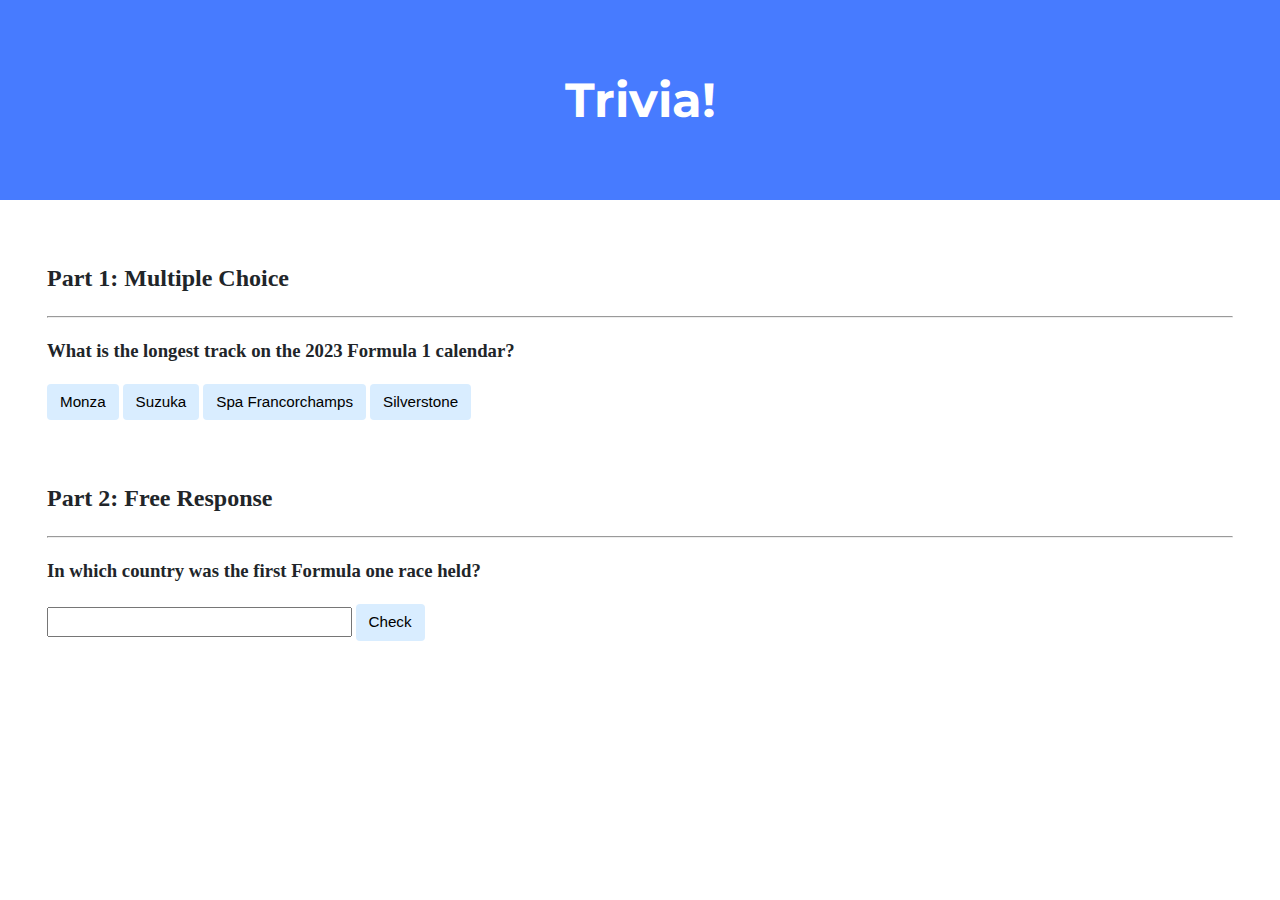
<file: Week 8/trivia/index.html>
<!DOCTYPE html>

<html lang="en">
    <head>
        <link href="https://fonts.googleapis.com/css2?family=Montserrat:wght@500&display=swap" rel="stylesheet">
        <link href="styles.css" rel="stylesheet">
        <title>Trivia!</title>
        <script>
            // TODO: Add code to check answers to questions
            document.addEventListener('DOMContentLoaded', function() {

                // Part 1
                let part1_answer_feedback = document.querySelector('#answer');

                let part1_correct_answer = document.querySelector('.correct');
                part1_correct_answer.addEventListener('click', function() {
                    part1_correct_answer.style.background = 'green';
                    part1_answer_feedback.innerHTML = 'Correct!';
                });

                let part1_incorrect_answer = document.querySelectorAll('.incorrect');
                for (let i = 0; i < part1_incorrect_answer.length; i++)
                {
                    part1_incorrect_answer[i].addEventListener('click', function() {
                        part1_correct_answer.style.background = 'green';
                        part1_incorrect_answer[i].style.background = 'red';
                        part1_answer_feedback.innerHTML = 'Incorrect';
                    });
                }

                // Part 2
                let part2_answer_feedback = document.querySelector('#answer2');

                let part2_button = document.querySelector('#check');
                part2_button.addEventListener('click', function() {
                    console.log("test part 2");

                    let part2_input = document.querySelector('input');
                    if (part2_input.value.toLowerCase() == "united kingdom")
                    {
                        part2_input.style.background = 'green';
                        part2_answer_feedback.innerHTML = 'Correct!';

                    }
                    else
                    {
                        part2_input.style.background = 'red';
                        part2_answer_feedback.innerHTML = 'Incorrect';
                    }
                });
            });
        </script>
    </head>
    <body>
        <div class="header">
            <h1>Trivia!</h1>
        </div>

        <div class="container">
            <div class="section">
                <h2>Part 1: Multiple Choice </h2>
                <hr>
                <!-- TODO: Add multiple choice question here -->
                <h3>What is the longest track on the 2023 Formula 1 calendar?</h3>

                <button class="incorrect">Monza</button>
                <button class="incorrect">Suzuka</button>
                <button class="correct">Spa Francorchamps</button>
                <button class="incorrect">Silverstone</button>

                <p id="answer"></p>
            </div>

            <div class="section">
                <h2>Part 2: Free Response</h2>
                <hr>
                <!-- TODO: Add free response question here -->
                <h3>In which country was the first Formula one race held?</h3>

                <input type="text">
                <button id="check">Check</button>

                <p id="answer2"></p>
            </div>
        </div>
    </body>
</html>
</file>
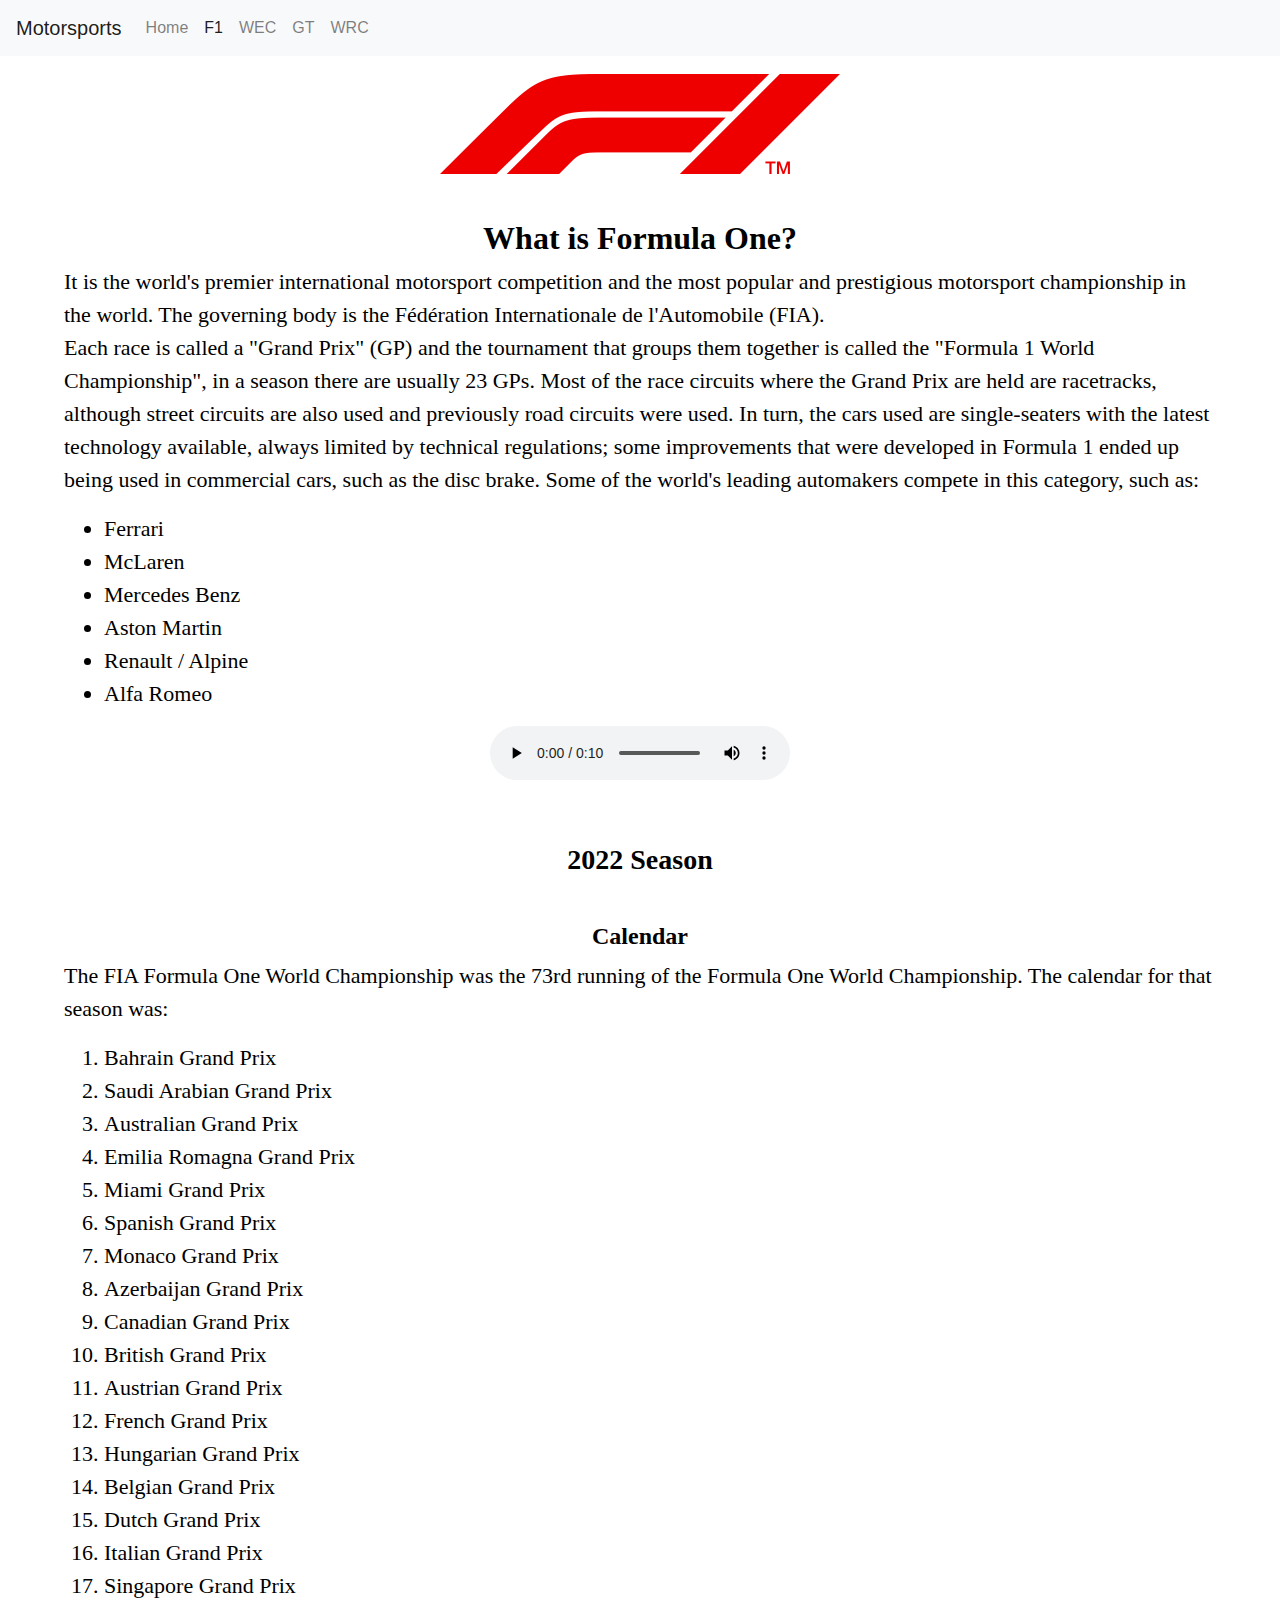
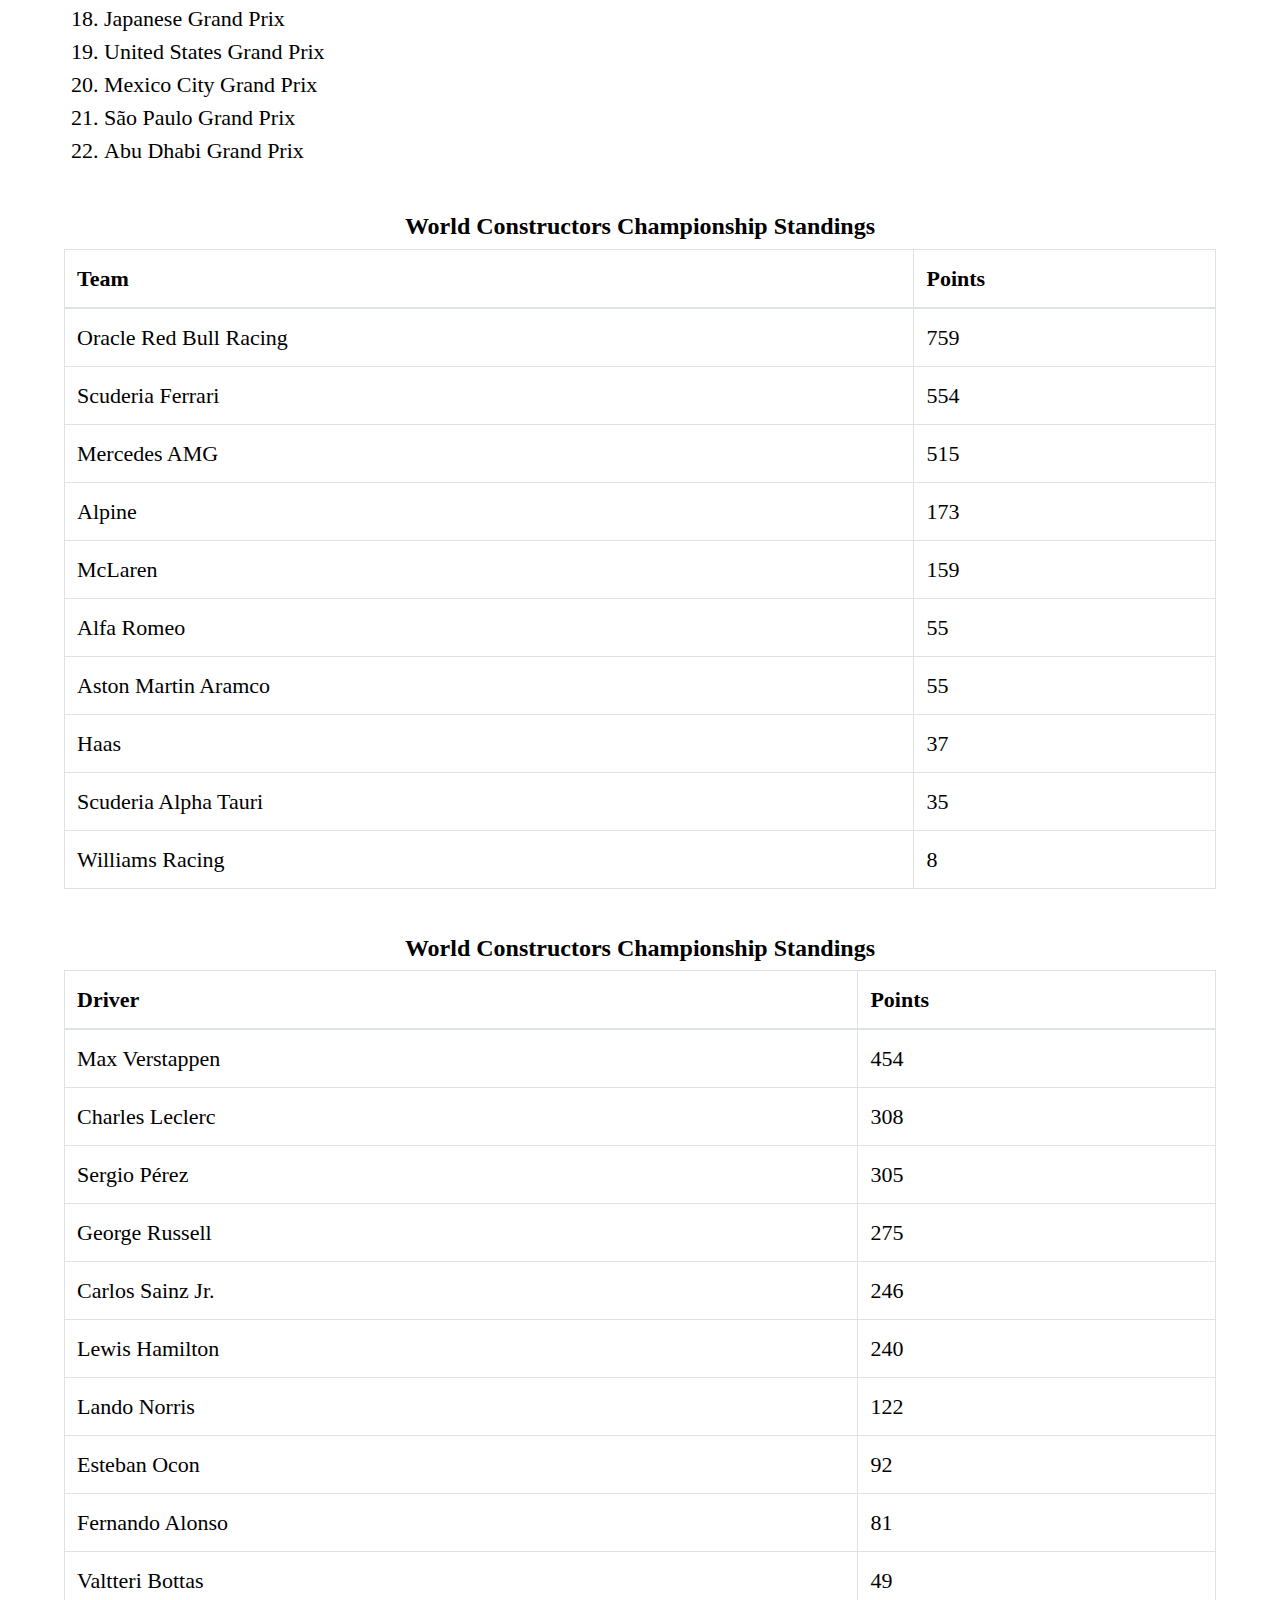
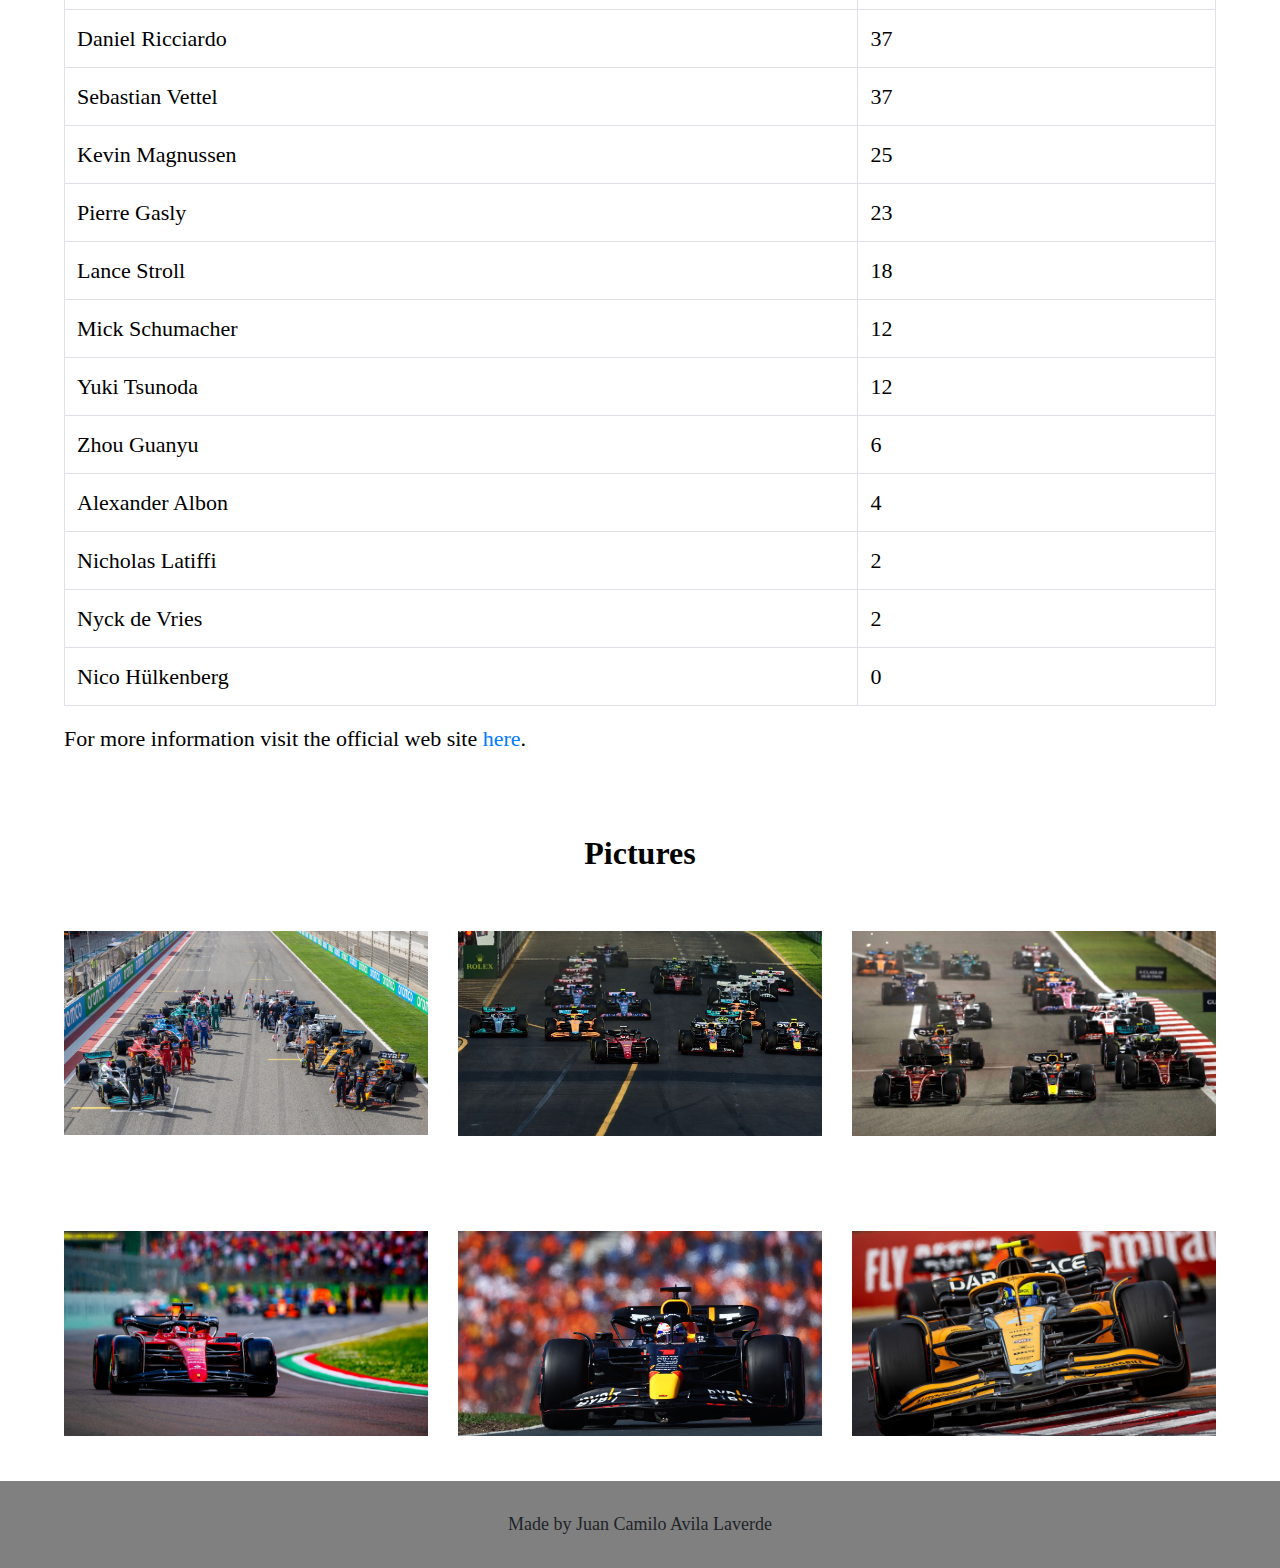
<file: Week 8/homepage/pages/f1.html>
<!DOCTYPE html>
<html lang="en">
    <head>
        <link href="https://cdn.jsdelivr.net/npm/bootstrap@4.0.0/dist/css/bootstrap.min.css" rel="stylesheet" integrity="sha384-Gn5384xqQ1aoWXA+058RXPxPg6fy4IWvTNh0E263XmFcJlSAwiGgFAW/dAiS6JXm" crossorigin="anonymous">
        <link href="../css/content.css" rel="stylesheet">
        <title>Formula One</title>
        <link rel="icon" type="image/png" href="../images/f1-logo.png" sizes="16x16">
        <script src="../js/script.js"></script>
        <meta charset="utf-8">
        <meta name="keywords" content="Motorsports, Racing, F1">
    </head>

    <body>

        <button id="scroll_button" title="Go to top"> &#9650; </button>

        <header>
            <nav class="navbar navbar-expand-lg navbar-light bg-light">
                <a class="navbar-brand" href="../index.html">Motorsports</a>
                <button class="navbar-toggler" type="button" data-toggle="collapse" data-target="#navbarSupportedContent" aria-controls="navbarSupportedContent" aria-expanded="false" aria-label="Toggle navigation">
                    <span class="navbar-toggler-icon"></span>
                </button>
                <div class="collapse navbar-collapse" id="navbarSupportedContent">
                    <ul class="navbar-nav mr-auto">
                        <li class="nav-item">
                            <a class="nav-link" href="../index.html">Home</a>
                        </li>
                        <li class="nav-item active">
                            <a class="nav-link" href="f1.html">F1<span class="sr-only">(current)</span></a>
                        </li>
                        <li class="nav-item">
                            <a class="nav-link" href="wec.html">WEC</a>
                        </li>
                        <li class="nav-item">
                            <a class="nav-link" href="gt.html">GT</a>
                        </li>
                        <li class="nav-item">
                            <a class="nav-link" href="rally.html">WRC</a>
                        </li>
                    </ul>
                </div>
            </nav>
        </header>


        <section id="description">
            <div class="text-center">
                <img src="../images/f1-logo.png" class="img-fluid" alt="Responsive image" width="400vw">
            </div>
            <h2>What is Formula One?</h2>
            <p>
                It is the world's premier international motorsport competition and the most popular and prestigious motorsport championship in the world. The governing body is the Fédération Internationale de l'Automobile (FIA).
                <br>
                Each race is called a "Grand Prix" (GP) and the tournament that groups them together is called the "Formula 1 World Championship", in a season there are usually 23 GPs. Most of the race circuits where the Grand Prix are held are racetracks, although street circuits are also used and previously road circuits were used. In turn, the cars used are single-seaters with the latest technology available, always limited by technical regulations; some improvements that were developed in Formula 1 ended up being used in commercial cars, such as the disc brake.
                Some of the world's leading automakers compete in this category, such as:
            </p>
            <ul>
                <li>Ferrari</li>
                <li>McLaren</li>
                <li>Mercedes Benz</li>
                <li>Aston Martin</li>
                <li>Renault / Alpine</li>
                <li>Alfa Romeo</li>
            </ul>
            <div class="audio-controls">
                <audio controls>
                    <source src="../audio/f1sound.mp3" type="audio/mpeg">
                </audio>
            </div>
        </section>


        <section id="season">
            <h3>2022 Season</h3>
            <h4>Calendar</h4>
            <p>
                The FIA Formula One World Championship was the 73rd running of the Formula One World Championship. 
                The calendar for that season was:
            </p>
            <ol>
                <li>Bahrain Grand Prix</li>
                <li>Saudi Arabian Grand Prix</li>
                <li>Australian Grand Prix</li>
                <li>Emilia Romagna Grand Prix</li>
                <li>Miami Grand Prix</li>
                <li>Spanish Grand Prix</li>
                <li>Monaco Grand Prix</li>
                <li>Azerbaijan Grand Prix</li>
                <li>Canadian Grand Prix</li>
                <li>British Grand Prix</li>
                <li>Austrian Grand Prix</li>
                <li>French Grand Prix</li>
                <li>Hungarian Grand Prix</li>
                <li>Belgian Grand Prix</li>
                <li>Dutch Grand Prix</li>
                <li>Italian Grand Prix</li>
                <li>Singapore Grand Prix</li>
                <li>Japanese Grand Prix</li>
                <li>United States Grand Prix</li>
                <li>Mexico City Grand Prix</li>
                <li>São Paulo Grand Prix</li>
                <li>Abu Dhabi Grand Prix</li>
            </ol>

            <h4>World Constructors Championship Standings</h4>
            <table class="table table-bordered table-hover">
                <thead>
                    <tr>
                        <th>Team</th>
                        <th>Points</th>
                    </tr>
                </thead>
                <tbody>
                    <tr>
                        <td>Oracle Red Bull Racing</td>
                        <td>759</td>
                    </tr>
                    <tr>
                        <td>Scuderia Ferrari</td>
                        <td>554</td>
                    </tr>
                    <tr>
                        <td>Mercedes AMG</td>
                        <td>515</td>
                    </tr>
                    <tr>
                        <td>Alpine</td>
                        <td>173</td>
                    </tr>
                    <tr>
                        <td>McLaren</td>
                        <td>159</td>
                    </tr>
                    <tr>
                        <td>Alfa Romeo</td>
                        <td>55</td>
                    </tr>
                    <tr>
                        <td>Aston Martin Aramco</td>
                        <td>55</td>
                    </tr>
                    <tr>
                        <td>Haas</td>
                        <td>37</td>
                    </tr>
                    <tr>
                        <td>Scuderia Alpha Tauri</td>
                        <td>35</td>
                    </tr>
                    <tr>
                        <td>Williams Racing</td>
                        <td>8</td>
                    </tr>
                </tbody>
            </table>


            <h4>World Constructors Championship Standings</h4>
            <table class="table table-bordered table-hover">
                <thead>
                    <tr>
                        <th>Driver</th>
                        <th>Points</th>
                    </tr>
                </thead>
                <tbody>
                    <tr>
                        <td>Max Verstappen</td>
                        <td>454</td>
                    </tr>
                    <tr>
                        <td>Charles Leclerc</td>
                        <td>308</td>
                    </tr>
                    <tr>
                        <td>Sergio Pérez</td>
                        <td>305</td>
                    </tr>
                    <tr>
                        <td>George Russell</td>
                        <td>275</td>
                    </tr>
                    <tr>
                        <td>Carlos Sainz Jr.</td>
                        <td>246</td>
                    </tr>
                    <tr>
                        <td>Lewis Hamilton</td>
                        <td>240</td>
                    </tr>
                    <tr>
                        <td>Lando Norris</td>
                        <td>122</td>
                    </tr>
                    <tr>
                        <td>Esteban Ocon</td>
                        <td>92</td>
                    </tr>
                    <tr>
                        <td>Fernando Alonso</td>
                        <td>81</td>
                    </tr>
                    <tr>
                        <td>Valtteri Bottas</td>
                        <td>49</td>
                    </tr>
                    <tr>
                        <td>Daniel Ricciardo</td>
                        <td>37</td>
                    </tr>
                    <tr>
                        <td>Sebastian Vettel</td>
                        <td>37</td>
                    </tr>
                    <tr>
                        <td>Kevin Magnussen</td>
                        <td>25</td>
                    </tr>
                    <tr>
                        <td>Pierre Gasly</td>
                        <td>23</td>
                    </tr>
                    <tr>
                        <td>Lance Stroll</td>
                        <td>18</td>
                    </tr>
                    <tr>
                        <td>Mick Schumacher</td>
                        <td>12</td>
                    </tr>
                    <tr>
                        <td>Yuki Tsunoda</td>
                        <td>12</td>
                    </tr>
                    <tr>
                        <td>Zhou Guanyu</td>
                        <td>6</td>
                    </tr>
                    <tr>
                        <td>Alexander Albon</td>
                        <td>4</td>
                    </tr>
                    <tr>
                        <td>Nicholas Latiffi</td>
                        <td>2</td>
                    </tr>
                    <tr>
                        <td>Nyck de Vries</td>
                        <td>2</td>
                    </tr>
                    <tr>
                        <td>Nico Hülkenberg</td>
                        <td>0</td>
                    </tr>
                </tbody>
            </table>
            <p>For more information visit the official web site <a href="https://www.formula1.com" target="_blank">here</a>.</p>
        </section>

        <section id="content">
            <h2>Pictures</h2>
            <div class="row">
                <div class="col-md-4 text-center my-auto"> 
                    <img src="../images/f1-1.jpg" alt="">
                </div>
                <div class="col-md-4 text-center my-auto">
                    <img src="../images/f1-2.jpg" alt=""> 
                </div>
                <div class="col-md-4 text-center my-auto">
                    <img src="../images/f1-3.jpg" alt="">
                </div>
            </div>
            <div class="row">
                <div class="col-md-4 text-center my-auto"> 
                    <img src="../images/f1-4.jpg" alt="">
                </div>
                <div class="col-md-4 text-center my-auto">
                    <img src="../images/f1-5.jpg" alt=""> 
                </div>
                <div class="col-md-4 text-center my-auto">
                    <img src="../images/f1-6.jpg" alt="">
                </div>
            </div>
        </section>

        
        <footer>
            Made by Juan Camilo Avila Laverde
        </footer>

        
        <!-- Bootstrap js -->
        <script src="https://code.jquery.com/jquery-3.2.1.slim.min.js" integrity="sha384-KJ3o2DKtIkvYIK3UENzmM7KCkRr/rE9/Qpg6aAZGJwFDMVNA/GpGFF93hXpG5KkN" crossorigin="anonymous"></script>
        <script src="https://cdn.jsdelivr.net/npm/popper.js@1.12.9/dist/umd/popper.min.js" integrity="sha384-ApNbgh9B+Y1QKtv3Rn7W3mgPxhU9K/ScQsAP7hUibX39j7fakFPskvXusvfa0b4Q" crossorigin="anonymous"></script>
        <script src="https://cdn.jsdelivr.net/npm/bootstrap@4.0.0/dist/js/bootstrap.min.js" integrity="sha384-JZR6Spejh4U02d8jOt6vLEHfe/JQGiRRSQQxSfFWpi1MquVdAyjUar5+76PVCmYl" crossorigin="anonymous"></script>
    </body>
</html>
</file>
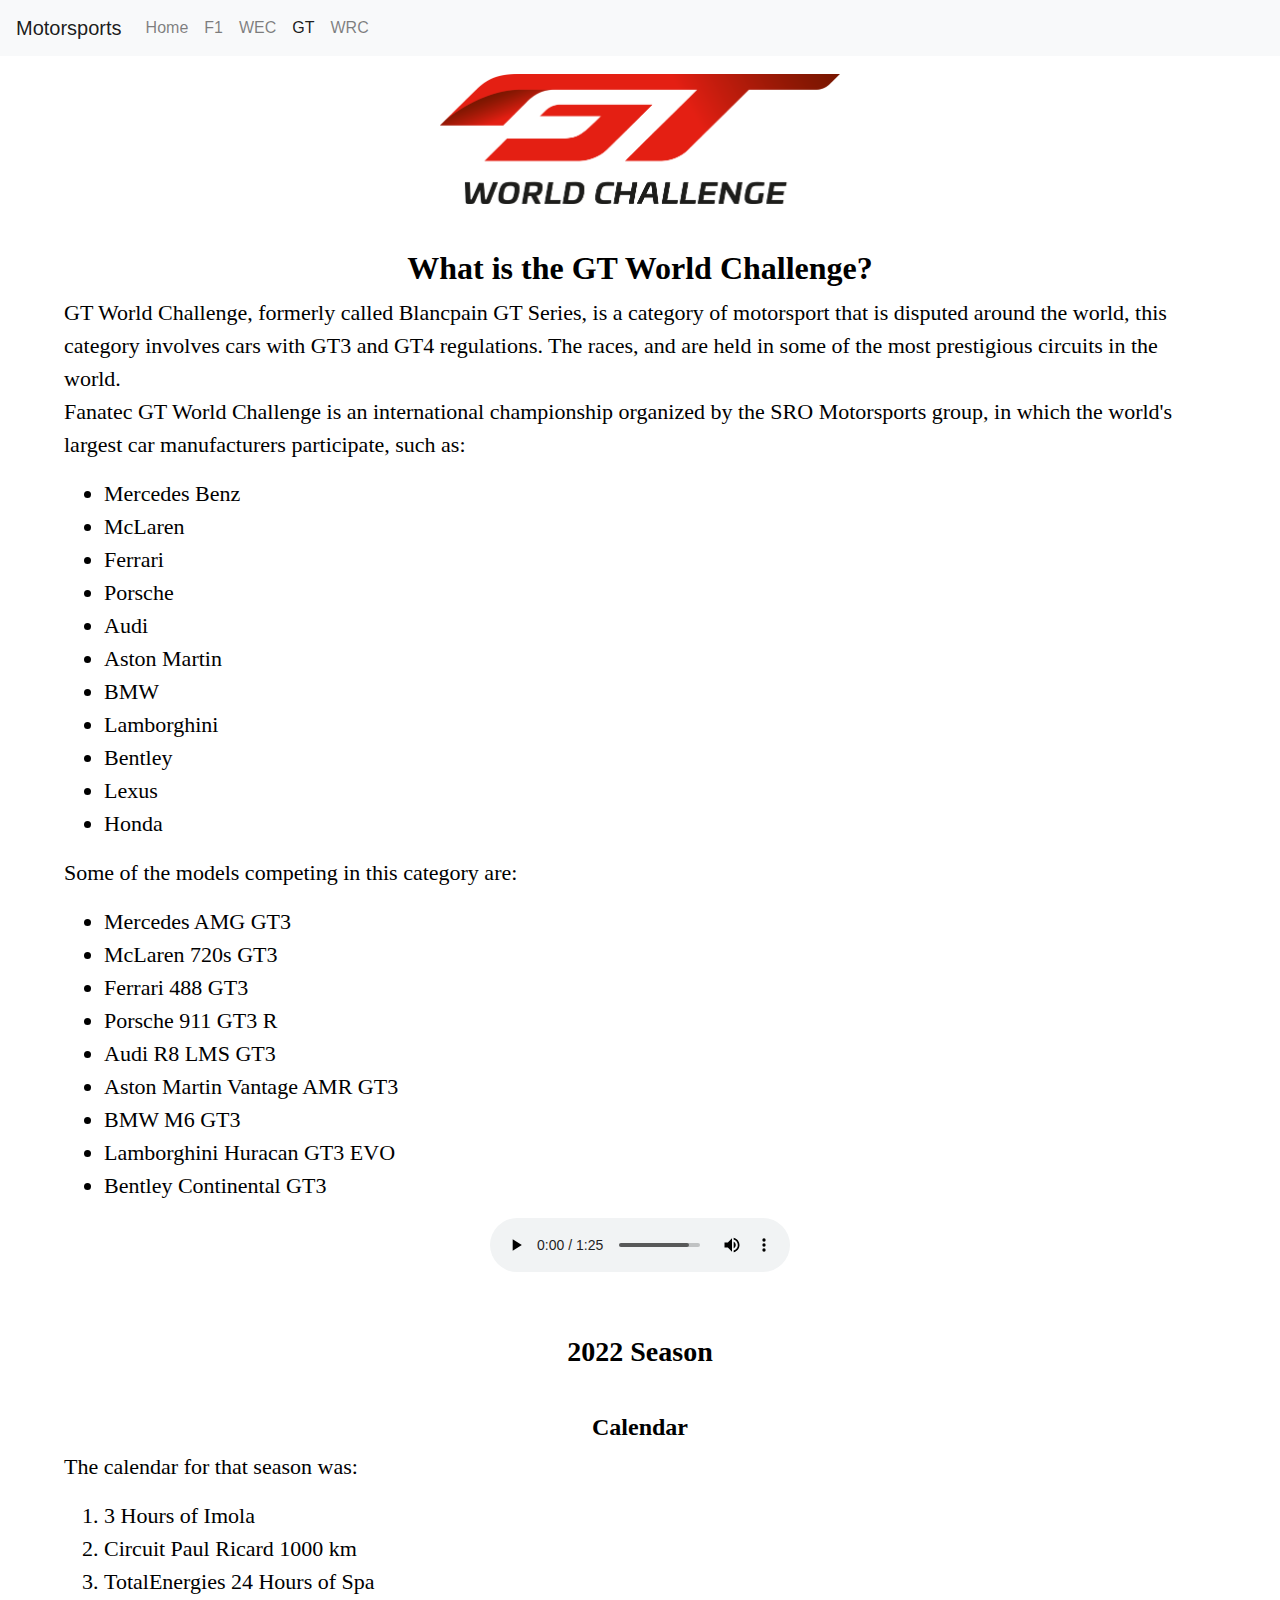
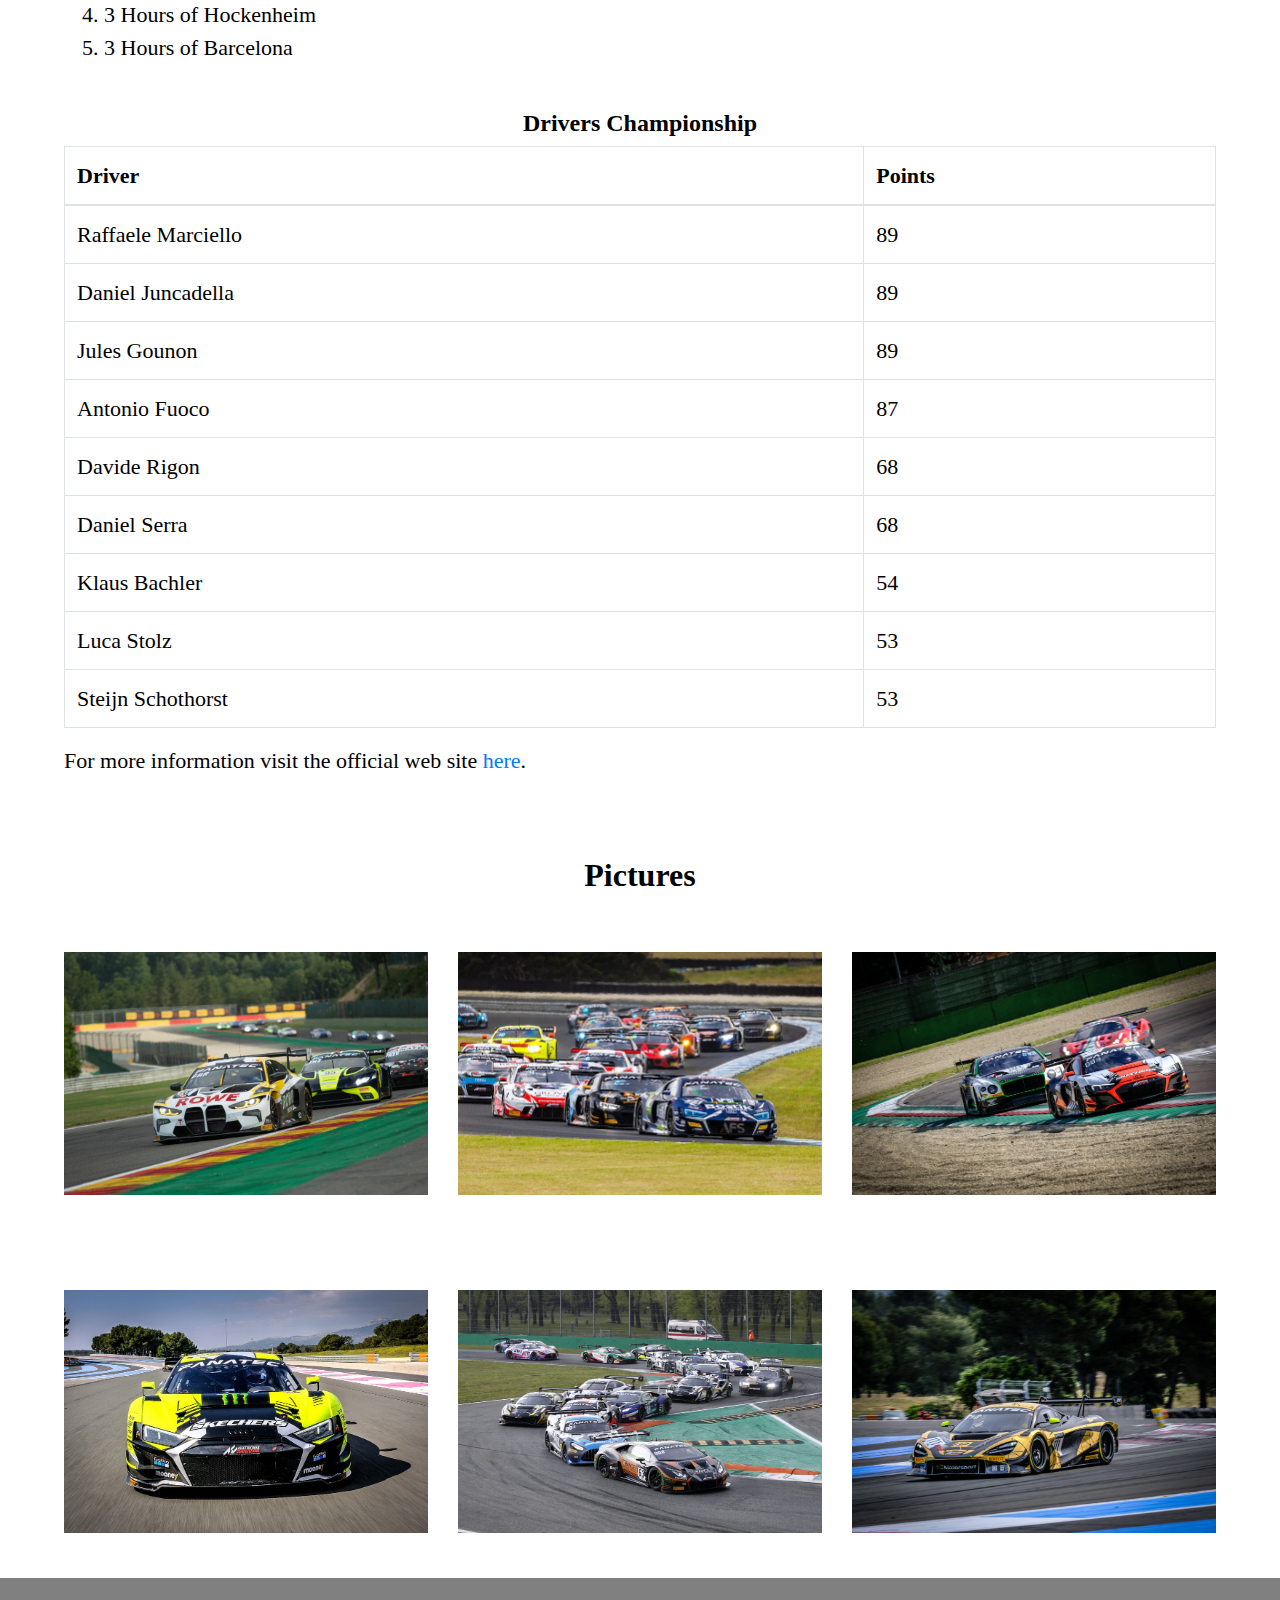
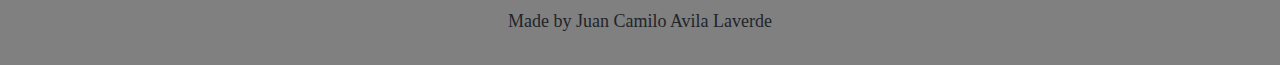
<file: Week 8/homepage/pages/gt.html>
<!DOCTYPE html>
<html lang="en">
    <head>
        <link href="https://cdn.jsdelivr.net/npm/bootstrap@4.0.0/dist/css/bootstrap.min.css" rel="stylesheet" integrity="sha384-Gn5384xqQ1aoWXA+058RXPxPg6fy4IWvTNh0E263XmFcJlSAwiGgFAW/dAiS6JXm" crossorigin="anonymous">
        <link href="../css/content.css" rel="stylesheet">
        <title>GT World Challenge</title>
        <link rel="icon" type="image/png" href="../images/gt-logo.png" sizes="16x16">
        <script src="../js/script.js"></script>
        <meta charset="utf-8">
        <meta name="keywords" content="Motorsports, Racing, F1">
    </head>

    <body>

        <button id="scroll_button" title="Go to top"> &#9650; </button>

        <header>
            <nav class="navbar navbar-expand-lg navbar-light bg-light">
                <a class="navbar-brand" href="../index.html">Motorsports</a>
                <button class="navbar-toggler" type="button" data-toggle="collapse" data-target="#navbarSupportedContent" aria-controls="navbarSupportedContent" aria-expanded="false" aria-label="Toggle navigation">
                    <span class="navbar-toggler-icon"></span>
                </button>
                <div class="collapse navbar-collapse" id="navbarSupportedContent">
                    <ul class="navbar-nav mr-auto">
                        <li class="nav-item">
                            <a class="nav-link" href="../index.html">Home</a>
                        </li>
                        <li class="nav-item">
                            <a class="nav-link" href="f1.html">F1</a>
                        </li>
                        <li class="nav-item">
                            <a class="nav-link" href="wec.html">WEC</a>
                        </li>
                        <li class="nav-item active">
                            <a class="nav-link" href="#">GT<span class="sr-only">(current)</span></a>
                        </li>
                        <li class="nav-item">
                            <a class="nav-link" href="rally.html">WRC</a>
                        </li>
                    </ul>
                </div>
            </nav>
        </header>


        <section id="description">
            <div class="text-center">
                <img src="../images/gt-logo.png" class="img-fluid" alt="Responsive image" width="400vw">
            </div>
            <h2>What is the GT World Challenge?</h2>
            <p>
                GT World Challenge, formerly called Blancpain GT Series, is a category of motorsport that is disputed around the world, this category involves cars with GT3 and GT4 regulations. The races, and are held in some of the most prestigious circuits in the world.
                <br>
                Fanatec GT World Challenge is an international championship organized by the SRO Motorsports group, in which the world's largest car manufacturers participate, such as:
            </p>
            <ul>
                <li>Mercedes Benz</li>
                <li>McLaren</li>
                <li>Ferrari</li>
                <li>Porsche</li>
                <li>Audi</li>
                <li>Aston Martin</li>
                <li>BMW</li>
                <li>Lamborghini</li>
                <li>Bentley</li>
                <li>Lexus</li>
                <li>Honda</li>
            </ul>
            <p>
                Some of the models competing in this category are:
            </p>
            <ul>
                <li>Mercedes AMG GT3</li>
                <li>McLaren 720s GT3</li>
                <li>Ferrari 488 GT3</li>
                <li>Porsche 911 GT3 R</li>
                <li>Audi R8 LMS GT3</li>
                <li>Aston Martin Vantage AMR GT3</li>
                <li>BMW M6 GT3</li>
                <li>Lamborghini Huracan GT3 EVO</li>
                <li>Bentley Continental GT3</li>
            </ul>

            <div class="audio-controls">
                <audio controls>
                    <source src="../audio/gt3sound.mp3" type="audio/mpeg">
                </audio>
            </div>
        </section>

        <section id="season">
            <h3>2022 Season</h3>
            <h4>Calendar</h4>
            <p>
                The calendar for that season was:
            </p>
            <ol>
                <li>3 Hours of Imola</li>
                <li>Circuit Paul Ricard 1000 km</li>
                <li>TotalEnergies 24 Hours of Spa</li>
                <li>3 Hours of Hockenheim</li>
                <li>3 Hours of Barcelona</li>
            </ol>

            <h4>Drivers Championship</h4>
            <table class="table table-bordered table-hover">
                <thead>
                    <tr>
                        <th>Driver</th>
                        <th>Points</th>
                    </tr>
                </thead>
                <tbody>
                    <tr>
                        <td>Raffaele Marciello</td>
                        <td>89</td>
                    </tr>
                    <tr>
                        <td>Daniel Juncadella</td>
                        <td>89</td>
                    </tr>
                    <tr>
                        <td>Jules Gounon</td>
                        <td>89</td>
                    </tr>
                    <tr>
                        <td>Antonio Fuoco</td>
                        <td>87</td>
                    </tr>
                    <tr>
                        <td>Davide Rigon</td>
                        <td>68</td>
                    </tr>
                    <tr>
                        <td>Daniel Serra</td>
                        <td>68</td>
                    </tr>
                    <tr>
                        <td>Klaus Bachler</td>
                        <td>54</td>
                    </tr>
                    <tr>
                        <td>Luca Stolz</td>
                        <td>53</td>
                    </tr>
                    <tr>
                        <td>Steijn Schothorst</td>
                        <td>53</td>
                    </tr>
                </tbody>
            </table>
            <p>For more information visit the official web site <a href="https://www.gt-world-challenge-europe.com" target="_blank">here</a>.</p>
        </section>

      
        <section id="content">
            <h2>Pictures</h2>
            <div class="row">
                <div class="col-md-4 text-center my-auto"> 
                    <img src="../images/gt-1.jpg" alt="">
                </div>
                <div class="col-md-4 text-center my-auto">
                    <img src="../images/gt-2.jpg" alt=""> 
                </div>
                <div class="col-md-4 text-center my-auto">
                    <img src="../images/gt-3.jpg" alt="">
                </div>
            </div>
            <div class="row">
                <div class="col-md-4 text-center my-auto"> 
                    <img src="../images/gt-4.jpg" alt="">
                </div>
                <div class="col-md-4 text-center my-auto">
                    <img src="../images/gt-5.jpg" alt=""> 
                </div>
                <div class="col-md-4 text-center my-auto">
                    <img src="../images/gt-6.jpg" alt="">
                </div>
            </div>
        </section>

        
        <footer>
            Made by Juan Camilo Avila Laverde
        </footer>

        
        <!-- Bootstrap js -->
        <script src="https://code.jquery.com/jquery-3.2.1.slim.min.js" integrity="sha384-KJ3o2DKtIkvYIK3UENzmM7KCkRr/rE9/Qpg6aAZGJwFDMVNA/GpGFF93hXpG5KkN" crossorigin="anonymous"></script>
        <script src="https://cdn.jsdelivr.net/npm/popper.js@1.12.9/dist/umd/popper.min.js" integrity="sha384-ApNbgh9B+Y1QKtv3Rn7W3mgPxhU9K/ScQsAP7hUibX39j7fakFPskvXusvfa0b4Q" crossorigin="anonymous"></script>
        <script src="https://cdn.jsdelivr.net/npm/bootstrap@4.0.0/dist/js/bootstrap.min.js" integrity="sha384-JZR6Spejh4U02d8jOt6vLEHfe/JQGiRRSQQxSfFWpi1MquVdAyjUar5+76PVCmYl" crossorigin="anonymous"></script>
    </body>
</html>
</file>
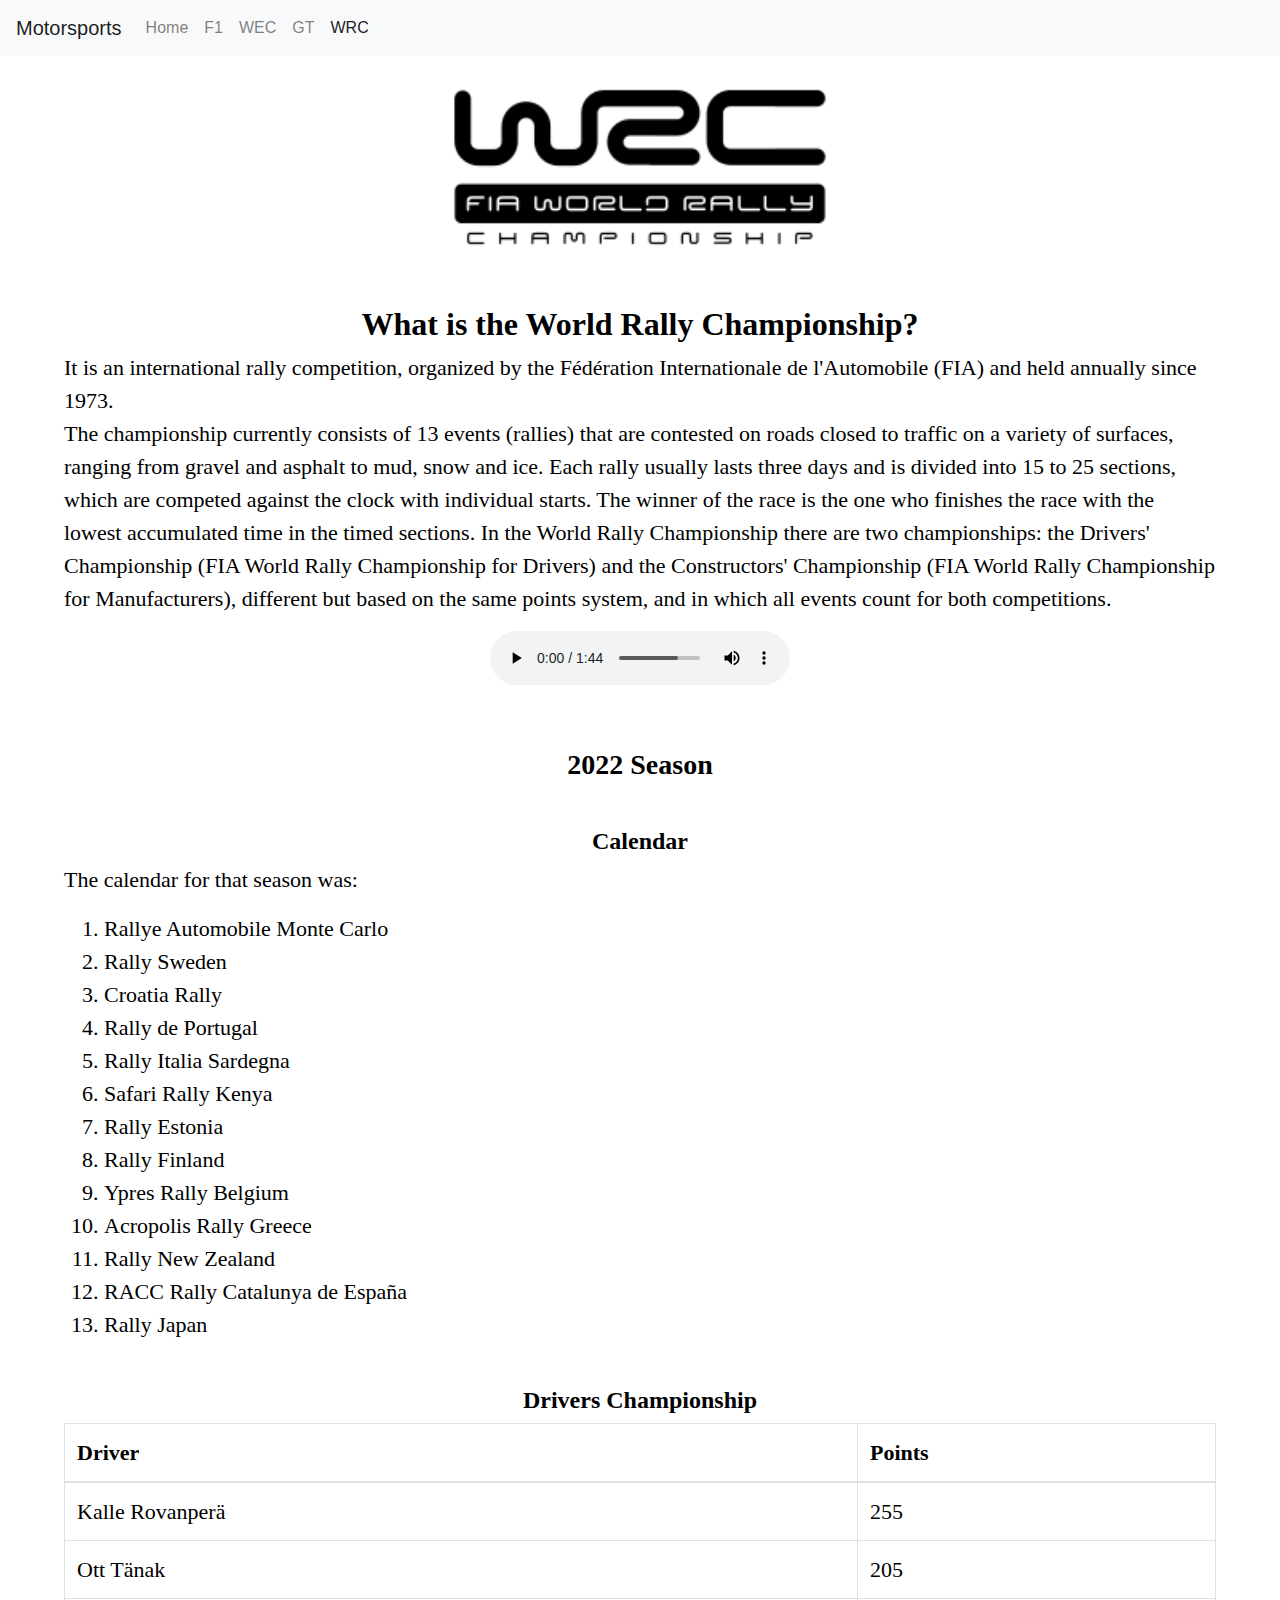
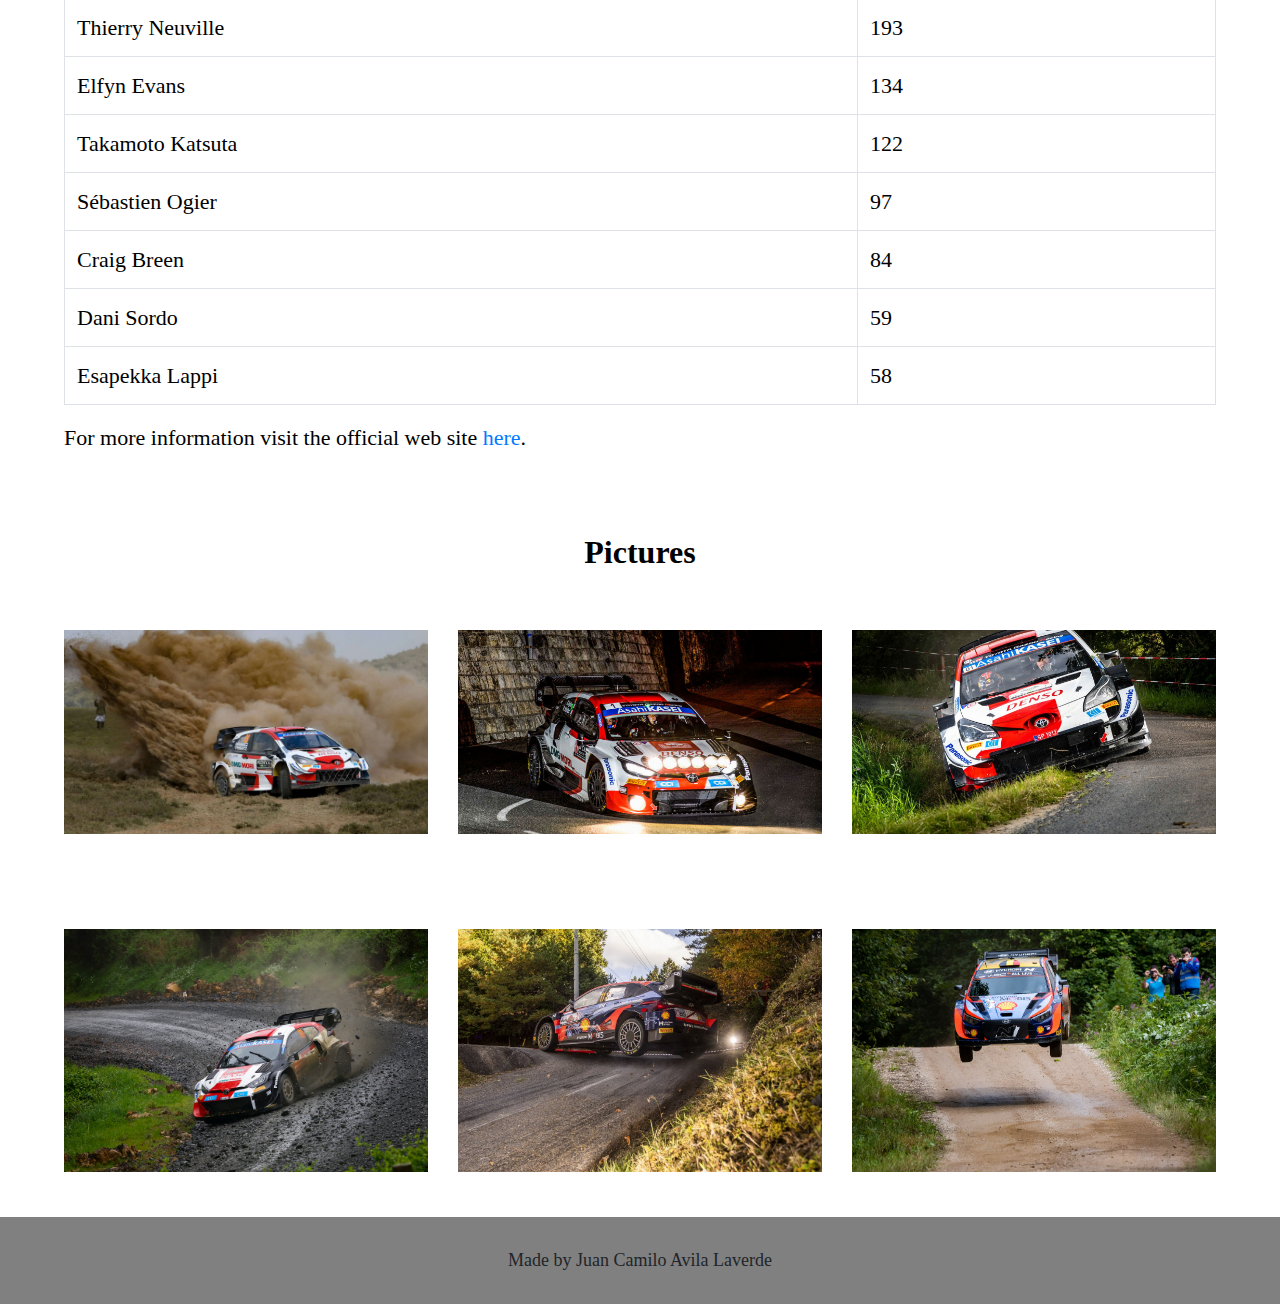
<file: Week 8/homepage/pages/rally.html>
<!DOCTYPE html>
<html lang="en">
    <head>
        <link href="https://cdn.jsdelivr.net/npm/bootstrap@4.0.0/dist/css/bootstrap.min.css" rel="stylesheet" integrity="sha384-Gn5384xqQ1aoWXA+058RXPxPg6fy4IWvTNh0E263XmFcJlSAwiGgFAW/dAiS6JXm" crossorigin="anonymous">
        <link href="../css/content.css" rel="stylesheet">
        <title>World Rally Championship</title>
        <link rel="icon" type="image/png" href="../images/wrc-logo.png" sizes="16x16">
        <script src="../js/script.js"></script>
        <meta charset="utf-8">
        <meta name="keywords" content="Motorsports, Racing, F1">
    </head>

    <body>

        <button id="scroll_button" title="Go to top"> &#9650; </button>

        <header>
            <nav class="navbar navbar-expand-lg navbar-light bg-light">
                <a class="navbar-brand" href="../index.html">Motorsports</a>
                <button class="navbar-toggler" type="button" data-toggle="collapse" data-target="#navbarSupportedContent" aria-controls="navbarSupportedContent" aria-expanded="false" aria-label="Toggle navigation">
                    <span class="navbar-toggler-icon"></span>
                </button>
                <div class="collapse navbar-collapse" id="navbarSupportedContent">
                    <ul class="navbar-nav mr-auto">
                        <li class="nav-item">
                            <a class="nav-link" href="../index.html">Home</a>
                        </li>
                        <li class="nav-item">
                            <a class="nav-link" href="f1.html">F1</a>
                        </li>
                        <li class="nav-item">
                            <a class="nav-link" href="wec.html">WEC</a>
                        </li>
                        <li class="nav-item">
                            <a class="nav-link" href="gt.html">GT</a>
                        </li>
                        <li class="nav-item">
                            <a class="nav-link active" href="#">WRC<span class="sr-only">(current)</span></a>
                        </li>
                    </ul>
                </div>
            </nav>
        </header>


        <section id="description">
            <div class="text-center">
                <img src="../images/wrc-logo.png" class="img-fluid" alt="Responsive image" width="400vw">
            </div>
            <h2>What is the World Rally Championship?</h2>
            <p>
                It is an international rally competition, organized by the Fédération Internationale de l'Automobile (FIA) and held annually since 1973.
                <br>
                The championship currently consists of 13 events (rallies) that are contested on roads closed to traffic on a variety of surfaces, ranging from gravel and asphalt to mud, snow and ice. Each rally usually lasts three days and is divided into 15 to 25 sections, which are competed against the clock with individual starts. The winner of the race is the one who finishes the race with the lowest accumulated time in the timed sections.
                In the World Rally Championship there are two championships: the Drivers' Championship (FIA World Rally Championship for Drivers) and the Constructors' Championship (FIA World Rally Championship for Manufacturers), different but based on the same points system, and in which all events count for both competitions.
            </p>
            <div class="audio-controls">
                <audio controls>
                    <source src="../audio/wrcsound.mp3" type="audio/mpeg">
                </audio>
            </div>
        </section>

        <section id="season">
            <h3>2022 Season</h3>
            <h4>Calendar</h4>
            <p>
                The calendar for that season was:
            </p>
            <ol>
                <li>Rallye Automobile Monte Carlo</li>
                <li>Rally Sweden</li>
                <li>Croatia Rally</li>
                <li>Rally de Portugal</li>
                <li>Rally Italia Sardegna</li>
                <li>Safari Rally Kenya</li>
                <li>Rally Estonia</li>
                <li>Rally Finland</li>
                <li>Ypres Rally Belgium</li>
                <li>Acropolis Rally Greece</li>
                <li>Rally New Zealand</li>
                <li>RACC Rally Catalunya de España</li>
                <li>Rally Japan</li>
            </ol>

            <h4>Drivers Championship</h4>
            <table class="table table-bordered table-hover">
                <thead>
                    <tr>
                        <th>Driver</th>
                        <th>Points</th>
                    </tr>
                </thead>
                <tbody>
                    <tr>
                        <td>Kalle Rovanperä</td>
                        <td>255</td>
                    </tr>
                    <tr>
                        <td>Ott Tänak</td>
                        <td>205</td>
                    </tr>
                    <tr>
                        <td>Thierry Neuville</td>
                        <td>193</td>
                    </tr>
                    <tr>
                        <td>Elfyn Evans</td>
                        <td>134</td>
                    </tr>
                    <tr>
                        <td>Takamoto Katsuta</td>
                        <td>122</td>
                    </tr>
                    <tr>
                        <td>Sébastien Ogier</td>
                        <td>97</td>
                    </tr>
                    <tr>
                        <td>Craig Breen</td>
                        <td>84</td>
                    </tr>
                    <tr>
                        <td>Dani Sordo</td>
                        <td>59</td>
                    </tr>
                    <tr>
                        <td>Esapekka Lappi</td>
                        <td>58</td>
                    </tr>
                </tbody>
            </table>
            <p>For more information visit the official web site <a href="https://www.wrc.com" target="_blank">here</a>.</p>
        </section>

      
        <section id="content">
            <h2>Pictures</h2>
            <div class="row">
                <div class="col-md-4 text-center my-auto"> 
                    <img src="../images/rally-1.jpg" alt="">
                </div>
                <div class="col-md-4 text-center my-auto">
                    <img src="../images/rally-2.jpg" alt=""> 
                </div>
                <div class="col-md-4 text-center my-auto">
                    <img src="../images/rally-3.jpg" alt="">
                </div>
            </div>
            <div class="row">
                <div class="col-md-4 text-center my-auto"> 
                    <img src="../images/rally-4.jpg" alt="">
                </div>
                <div class="col-md-4 text-center my-auto">
                    <img src="../images/rally-5.jpg" alt=""> 
                </div>
                <div class="col-md-4 text-center my-auto">
                    <img src="../images/rally-6.jpg" alt="">
                </div>
            </div>
        </section>

        
        <footer>
            Made by Juan Camilo Avila Laverde
        </footer>

        
        <!-- Bootstrap js -->
        <script src="https://code.jquery.com/jquery-3.2.1.slim.min.js" integrity="sha384-KJ3o2DKtIkvYIK3UENzmM7KCkRr/rE9/Qpg6aAZGJwFDMVNA/GpGFF93hXpG5KkN" crossorigin="anonymous"></script>
        <script src="https://cdn.jsdelivr.net/npm/popper.js@1.12.9/dist/umd/popper.min.js" integrity="sha384-ApNbgh9B+Y1QKtv3Rn7W3mgPxhU9K/ScQsAP7hUibX39j7fakFPskvXusvfa0b4Q" crossorigin="anonymous"></script>
        <script src="https://cdn.jsdelivr.net/npm/bootstrap@4.0.0/dist/js/bootstrap.min.js" integrity="sha384-JZR6Spejh4U02d8jOt6vLEHfe/JQGiRRSQQxSfFWpi1MquVdAyjUar5+76PVCmYl" crossorigin="anonymous"></script>
    </body>
</html>
</file>
<file: Week 8/trivia/styles.css>
body {
    background-color: #fff;
    color: #212529;
    font-size: 1rem;
    font-weight: 400;
    line-height: 1.5;
    margin: 0;
    text-align: left;
}

.container {
    margin-left: auto;
    margin-right: auto;
    padding-left: 15px;
    padding-right: 15px;
}

.header {
    background-color: #477bff;
    color: #fff;
    margin-bottom: 2rem;
    padding: 2rem 1rem;
    text-align: center;
}

.section {
    padding: 0.5rem 2rem 1rem 2rem;
}

.section:hover {
    background-color: #f5f5f5;
    transition: color 2s ease-in-out, background-color 0.15s ease-in-out;
}

h1 {
    font-family: 'Montserrat', sans-serif;
    font-size: 48px;
}

button, input[type="submit"] {
    background-color: #d9edff;
    border: 1px solid transparent;
    border-radius: 0.25rem;
    font-size: 0.95rem;
    font-weight: 400;
    line-height: 1.5;
    padding: 0.375rem 0.75rem;
    text-align: center;
    transition: color 0.15s ease-in-out, background-color 0.15s ease-in-out, border-color 0.15s ease-in-out, box-shadow 0.15s ease-in-out;
    vertical-align: middle;
}


input[type="text"] {
    line-height: 1.8;
    width: 25%;
}

input[type="text"]:hover {
    background-color: #f5f5f5;
    transition: color 2s ease-in-out, background-color 0.15s ease-in-out;
}
</file>
<file: Week 8/homepage/css/content.css>
body {
    margin: 0;
}

h2, h3, h4 {
    text-align: center; 
    font-weight: bold;
    margin-top: 5vh;
}

ul li {
    list-style-type: disc;
}


.nav-item {
    list-style-type: none;
}

section {
    padding-left: 5vw;   
    padding-right: 5vw;   
    padding-top: 2vh;

    text-align: left;
    color: #000000;
    margin-left: 0px; 
    font-size: 22px;
    font-family: Verdana;
    text-decoration: none;
}

.audio-controls {
    display: flex;
    justify-content: center;
    align-items: center;
}

.row {
    margin-bottom: 5vh;
}

.col-md-4 img {
    width: 100%;
    max-width: 100vw;
    height: auto;
    margin-top: 50px;
}

#scroll_button {
    display: none; 
    position: fixed; 
    bottom: 20px; 
    right: 30px; 
    z-index: 99; 
    border: none; 
    outline: none; 
    background-color: #0c0c0c; 
    color: rgb(255, 251, 0); 
    cursor: pointer; 
    padding: 15px; 
    border-radius: 10px; 
    font-size: 18px; 
}


footer {
    text-align: center; 
    background-color: gray;
    font-size: 18px; 
    font-family: Verdana Light;
    padding: 30px;
    margin-left: 0;
    margin-right: 0;
}
</file>
